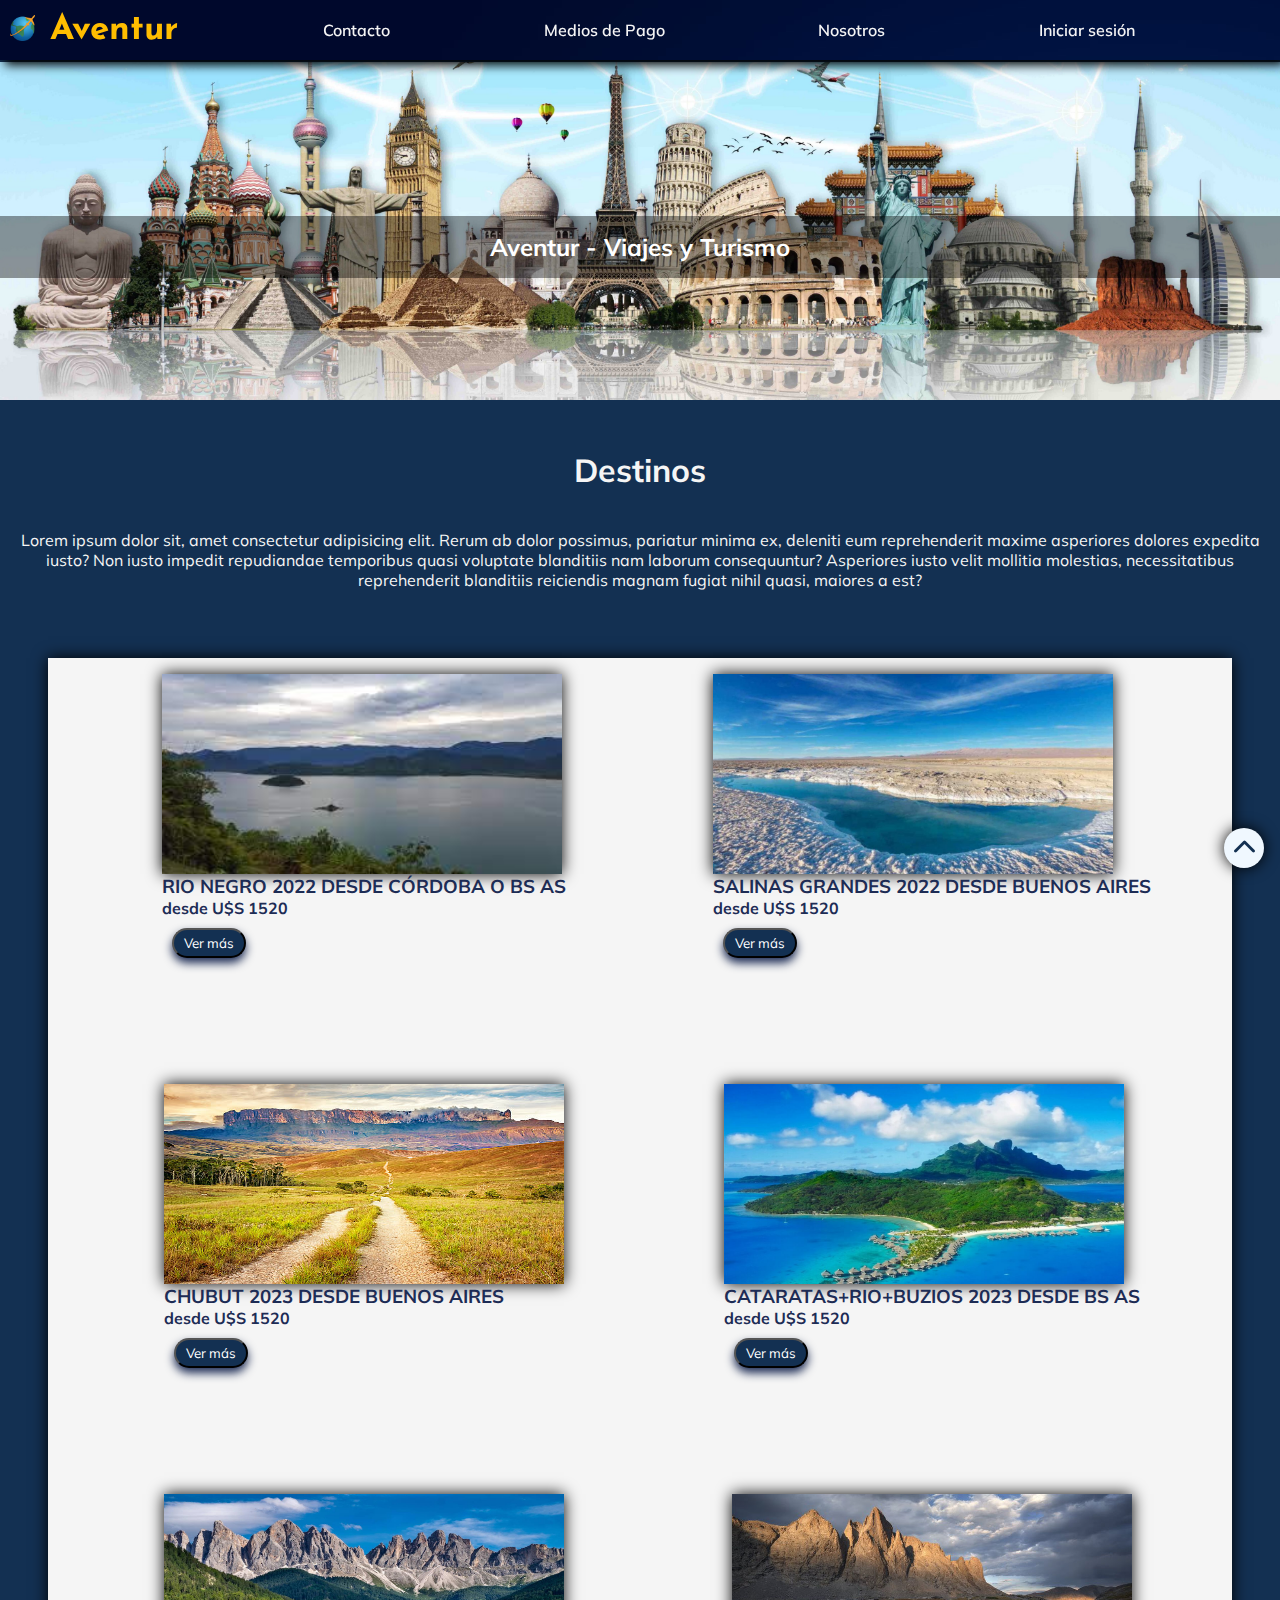
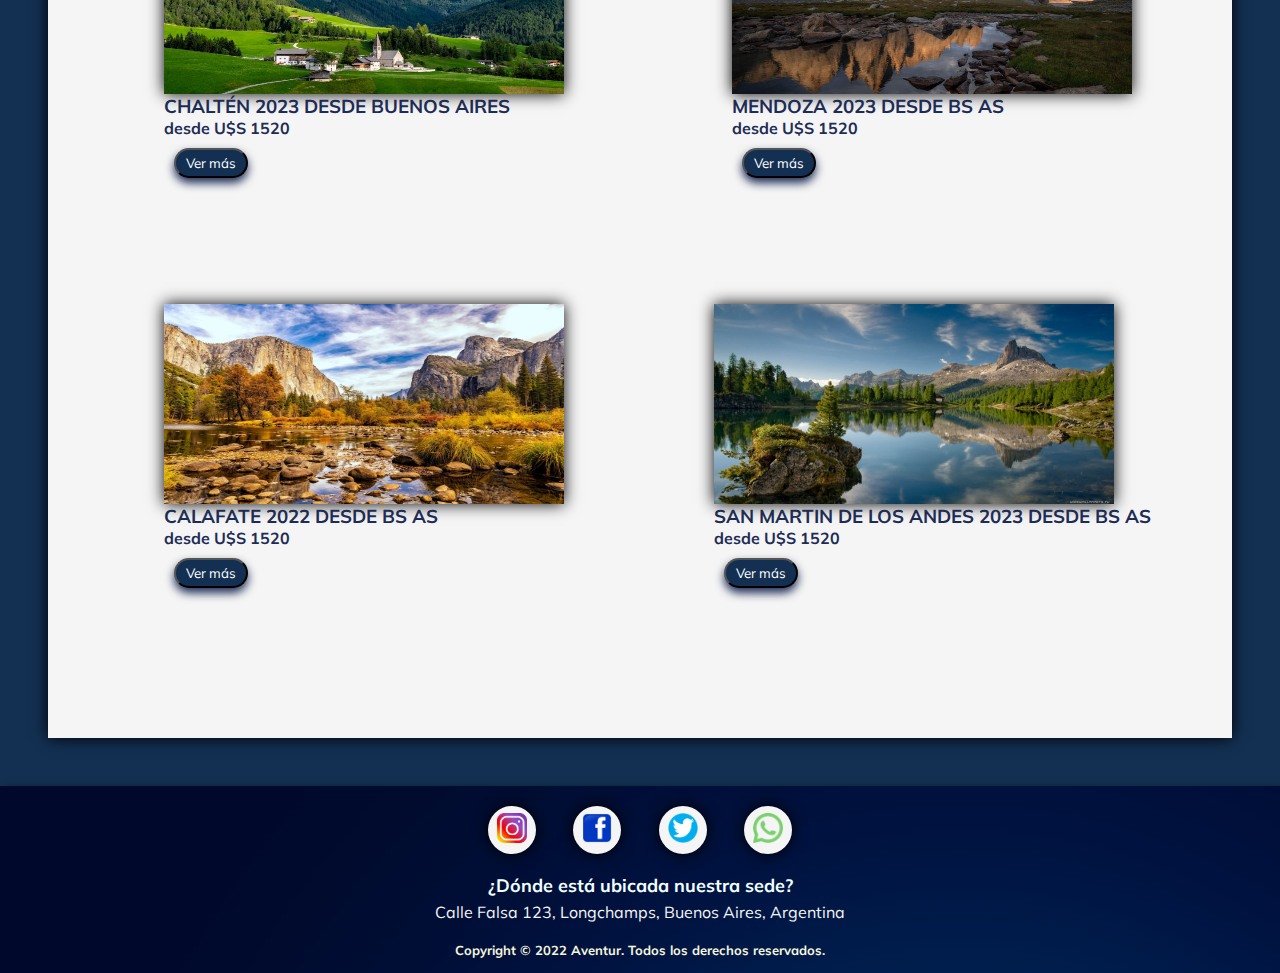
<file: index.html>
<!DOCTYPE html>
<html lang="es">
<head>
    <meta charset="UTF-8">
    <meta http-equiv="X-UA-Compatible" content="IE=edge">
    <meta name="viewport" content="width=device-width, initial-scale=1.0">
    <title>Viajes y Turismo | Aventur</title>
    <!-- Stylesheet -->
    <link rel="stylesheet" href="stylesheet/style.css">
    <!-- Favicon -->
    <link rel="shortcut icon" href="images/map-4900172_1280.webp">
    <a href="https://www.favicon-generator.org/"></a>
    <!-- Font awesome -->
    <link
      href="https://cdnjs.cloudflare.com/ajax/libs/font-awesome/6.0.0/css/all.min.css"
      rel="stylesheet"
    />
</head>
<body>
    <header>
        <a href="index.html">
            <div class="header__logo">
                <img src="images/map-4900172_1280.webp" alt="logo" >
            </div>
        </a>
        <a href="index.html">
            <div class="header__title"> 
                <h1>Aventur</h1>
            </div>
        </a>
        <label for="menu" class="burguerMenu">
            <i class="fa-solid fa-bars"></i>
        </label>
        <input type="checkbox" id="menu">
        <nav class="header__nav">
            <label for="menu" class="header__close--menu">
                <i class="fa-solid fa-xmark"></i>
            </label>
            <ul class="header__nav--list">
                <li><a href="pages/contact.html">Contacto</a></li>
                <li><a href="pages/payment.html">Medios de Pago</a></li>
                <li><a href="pages/about.html">Nosotros</a></li>
                <li><a href="pages/login.html">Iniciar sesión</a></li>
            </ul>
        </nav>
    </header>
    <main class="home__main--container" id="top">
        <section class="carousel__home--images";>
            <ul class="slides">
                <li class="slide-a">
                    <h2>Aventur - Viajes y Turismo</h2>
                </li>
                <li class="slide-b">
                    <h2>Aventur - Viajes y Turismo</h2>
                </li>
                <li class="slide-c">
                    <h2>Aventur - Viajes y Turismo</h2>
                </li>
                <li class="slide-d">
                    <h2>Aventur - Viajes y Turismo</h2>
                </li>
            </ul>
        </section>
        <section class="home__text--container">
            <h2>Destinos</h2>
            <p>Lorem ipsum dolor sit, amet consectetur adipisicing elit. Rerum ab dolor possimus, pariatur minima ex, deleniti eum reprehenderit maxime asperiores dolores expedita iusto? Non iusto impedit repudiandae temporibus quasi voluptate blanditiis nam laborum consequuntur? Asperiores iusto velit mollitia molestias, necessitatibus reprehenderit blanditiis reiciendis magnam fugiat nihil quasi, maiores a est?</p>
        </section>
        <div class="home__images--grid">
            <section class="home__image" id="images-1">
                <div class="img_1" id="río__negro">
                    <img src="images/descarga.jpg" alt="Viaje a Río Negro";>
                    <h3>RIO NEGRO 2022 DESDE CÓRDOBA O BS AS</h3>
                    <h4>desde U$S 1520</h4>  
                    <button type="submit" class="home__image--button">Ver más</button> 
                </div>
                <div class="img_2" id="salinas__grandes">
                    <img src="images/HUE2EZ5LWFB6TDDFPH2IWOKWL4.jpg" alt="Viaje a Salinas Grandes";>
                    <h3>SALINAS GRANDES 2022 DESDE BUENOS AIRES</h3>
                    <h4>desde U$S 1520</h4>            
                    <button type="submit" class="home__image--button">Ver más</button> 
                </div>
                <div class="img_1" id="chubut">
                    <img src="images/istockphoto-521976872-612x612.jpg" alt="Viaje a Chubut";>
                    <h3>CHUBUT 2023 DESDE BUENOS AIRES</h3>
                    <h4>desde U$S 1520</h4>  
                    <button type="submit" class="home__image--button">Ver más</button> 
                </div>
                <div class="img_2" id="cataratas">
                    <img src="images/la-isla-bora-bora-en-la-polinesia-francesa.jpg" alt="Viaje a Cataratas, Río, Buzios";>
                    <h3>CATARATAS+RIO+BUZIOS 2023 DESDE BS AS</h3>
                    <h4>desde U$S 1520</h4>   
                    <button type="submit" class="home__image--button">Ver más</button> 
                </div>
                <div class="img_1" id="chaltén">
                    <img src="images/oddle-1-ksRC--1350x900@El Comercio.jpg" alt="Viaje al Chaltén";>
                    <h3>CHALTÉN 2023 DESDE BUENOS AIRES </h3>
                    <h4>desde U$S 1520</h4>  
                    <button type="submit" class="home__image--button">Ver más</button> 
                </div>
                <div class="img_2" id="mendoza">
                    <img src="images/p2.jpg" alt="Viaje a Mendoza";>
                    <h3>MENDOZA 2023 DESDE BS AS</h3>
                    <h4>desde U$S 1520</h4>  
                    <button type="submit" class="home__image--button">Ver más</button> 
                </div>
                <div class="img_1" id="calafate">
                    <img src="images/yosemite_0c486113_2000x1333.jpg" alt="Viaje a Calafate";>
                    <h3>CALAFATE 2022 DESDE BS AS</h3>
                    <h4>desde U$S 1520</h4>  
                    <button type="submit" class="home__image--button">Ver más</button> 
                </div>
                <div class="img_2" id="san__martín">
                    <img src="images/R.jpg" alt="Viaje a San Martín de los Andes";>
                    <h3>SAN MARTIN DE LOS ANDES 2023 DESDE BS AS</h3>
                    <h4>desde U$S 1520</h4>  
                    <button type="submit" class="home__image--button">Ver más</button> 
                </div>
            </section>
        </div>
    </main>
    <div class="home__top--button">
        <a href="#top"><i class="fa-solid fa-chevron-up"></i></a>
    </div>
    <footer>
        <div>
            <section class="social__media">
                <ul class="social__media--list">
                    <li class="social__media--instagram"><a href="https://www.instagram.com/" target="_blank"><img src="images/insta.png" alt="instagram"></a></li>
                    <li class="social__media--facebook"><a href="https://www.facebook.com" target="_blank"><img src="images/facebook.png" alt="facebook"></a></li>
                    <li class="social__media--twitter"><a href="https://www.twitter.com" target="_blank"><img src="images/twitter.png" alt="twitter"></a></li>
                    <li class="social__media--whatsapp"><a href="https://api.whatsapp.com/send?phone=1158897653" target="_blank"><img src="images/whatsapp.png" alt="whatsapp"></a></li>
                </ul>
            </section>
            <section class="location">
                <h4>
                    <a href="pages/location.html">¿Dónde está ubicada nuestra sede?</a>
                </h4>
                <p>Calle Falsa 123, Longchamps, Buenos Aires, Argentina</p>
            </section>
            <section class="copyright">
                <h6>Copyright © 2022 Aventur. Todos los derechos reservados.</h6>
            </section>
        </div>
    </footer>
</body>
</html>
</file>
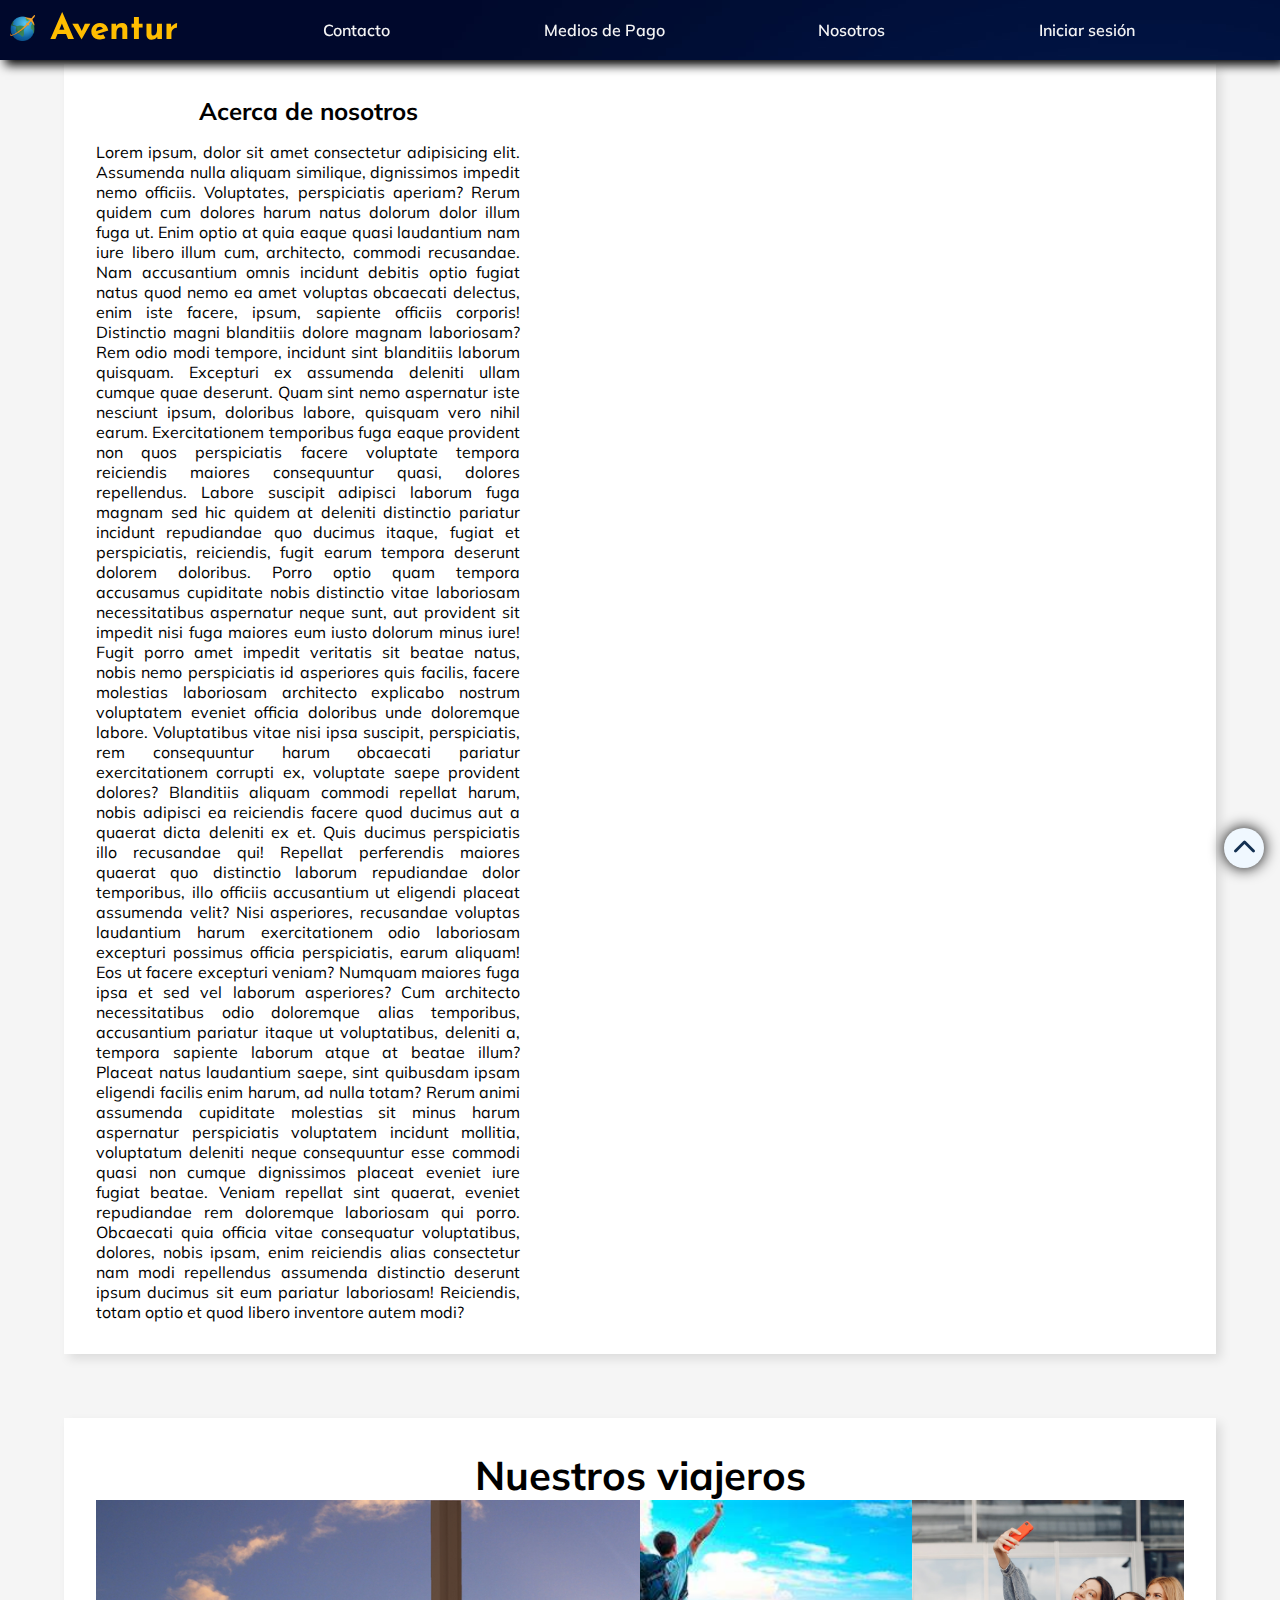
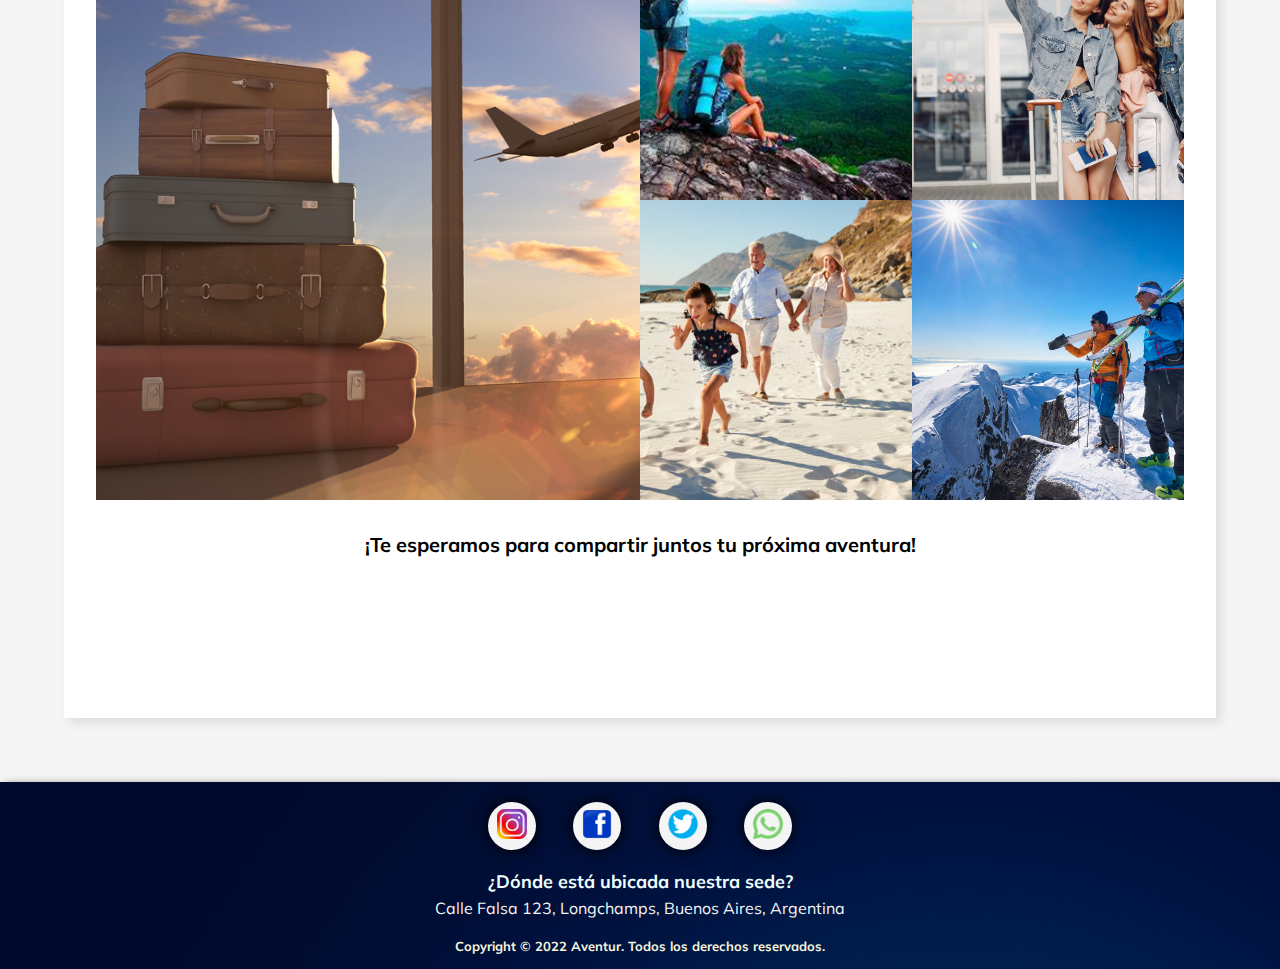
<file: pages/about.html>
<!DOCTYPE html>
<html lang="es">
<head>
    <meta charset="UTF-8">
    <meta http-equiv="X-UA-Compatible" content="IE=edge">
    <meta name="viewport" content="width=device-width, initial-scale=1.0">
    <title>Nosotros</title>
    <!-- Stylesheet -->
    <link rel="stylesheet" href="../stylesheet/style.css">
    <!-- Favicon -->
    <link rel="shortcut icon" href="../images/map-4900172_1280.webp">
    <a href="https://www.favicon-generator.org/"></a>
    <!-- Font awesome -->
    <link
      href="https://cdnjs.cloudflare.com/ajax/libs/font-awesome/6.0.0/css/all.min.css"
      rel="stylesheet"
    />
</head>
<body>
    <header>
        <a href="../index.html">
            <div class="header__logo">
                <img src="../images/map-4900172_1280.webp" alt="logo" >
            </div>
        </a>
        <a href="../index.html">
            <div class="header__title"> 
                <h1>Aventur</h1>
            </div>
        </a>
        <label for="menu" class="burguerMenu">
            <i class="fa-solid fa-bars"></i>
        </label>
        <input type="checkbox" id="menu">
        <nav class="header__nav">
            <label for="menu" class="header__close--menu">
                <i class="fa-solid fa-xmark"></i>
            </label>
            <ul class="header__nav--list">
                <li><a href="contact.html">Contacto</a></li>
                <li><a href="payment.html">Medios de Pago</a></li>
                <li><a href="about.html">Nosotros</a></li>
                <li><a href="login.html">Iniciar sesión</a></li>
            </ul>
        </nav>
    </header>
    <main id="top6">
        <section class="about__main--container">
            <div class="about__info--container">
                <h2>Acerca de nosotros</h2>
                <p>Lorem ipsum, dolor sit amet consectetur adipisicing elit. Assumenda nulla aliquam similique, dignissimos impedit nemo officiis. Voluptates, perspiciatis aperiam? Rerum quidem cum dolores harum natus dolorum dolor illum fuga ut. Enim optio at quia eaque quasi laudantium nam iure libero illum cum, architecto, commodi recusandae. Nam accusantium omnis incidunt debitis optio fugiat natus quod nemo ea amet voluptas obcaecati delectus, enim iste facere, ipsum, sapiente officiis corporis! Distinctio magni blanditiis dolore magnam laboriosam? Rem odio modi tempore, incidunt sint blanditiis laborum quisquam. Excepturi ex assumenda deleniti ullam cumque quae deserunt. Quam sint nemo aspernatur iste nesciunt ipsum, doloribus labore, quisquam vero nihil earum. Exercitationem temporibus fuga eaque provident non quos perspiciatis facere voluptate tempora reiciendis maiores consequuntur quasi, dolores repellendus. Labore suscipit adipisci laborum fuga magnam sed hic quidem at deleniti distinctio pariatur incidunt repudiandae quo ducimus itaque, fugiat et perspiciatis, reiciendis, fugit earum tempora deserunt dolorem doloribus. Porro optio quam tempora accusamus cupiditate nobis distinctio vitae laboriosam necessitatibus aspernatur neque sunt, aut provident sit impedit nisi fuga maiores eum iusto dolorum minus iure! Fugit porro amet impedit veritatis sit beatae natus, nobis nemo perspiciatis id asperiores quis facilis, facere molestias laboriosam architecto explicabo nostrum voluptatem eveniet officia doloribus unde doloremque labore. Voluptatibus vitae nisi ipsa suscipit, perspiciatis, rem consequuntur harum obcaecati pariatur exercitationem corrupti ex, voluptate saepe provident dolores? Blanditiis aliquam commodi repellat harum, nobis adipisci ea reiciendis facere quod ducimus aut a quaerat dicta deleniti ex et. Quis ducimus perspiciatis illo recusandae qui! Repellat perferendis maiores quaerat quo distinctio laborum repudiandae dolor temporibus, illo officiis accusantium ut eligendi placeat assumenda velit? Nisi asperiores, recusandae voluptas laudantium harum exercitationem odio laboriosam excepturi possimus officia perspiciatis, earum aliquam! Eos ut facere excepturi veniam? Numquam maiores fuga ipsa et sed vel laborum asperiores? Cum architecto necessitatibus odio doloremque alias temporibus, accusantium pariatur itaque ut voluptatibus, deleniti a, tempora sapiente laborum atque at beatae illum? Placeat natus laudantium saepe, sint quibusdam ipsam eligendi facilis enim harum, ad nulla totam? Rerum animi assumenda cupiditate molestias sit minus harum aspernatur perspiciatis voluptatem incidunt mollitia, voluptatum deleniti neque consequuntur esse commodi quasi non cumque dignissimos placeat eveniet iure fugiat beatae. Veniam repellat sint quaerat, eveniet repudiandae rem doloremque laboriosam qui porro. Obcaecati quia officia vitae consequatur voluptatibus, dolores, nobis ipsam, enim reiciendis alias consectetur nam modi repellendus assumenda distinctio deserunt ipsum ducimus sit eum pariatur laboriosam! Reiciendis, totam optio et quod libero inventore autem modi?</p>
            </div>
            <div class="about__video--container">
                <iframe width="560" height="315" src="https://www.youtube.com/embed/r101lQvs28Q" title="YouTube video player" frameborder="0" allow="accelerometer; autoplay; clipboard-write; encrypted-media; gyroscope; picture-in-picture" allowfullscreen></iframe>
            </div>
        </section>
        <section class="about__gallery--container">
                <h2 class="about__gallery--title">Nuestros viajeros</h2>
                <img src="../images/shutterstock_144112840.jpg" alt="foto de aeropuerto" class="img_aeropuerto efecto">
                <img src="../images/gallery1.jpg" alt="foto de personas en montaña" class="img_montaña efecto">
                <img src="../images/gallery2.jpg" alt="foto de amigas" class="img_amigas efecto">
                <img src="../images/gallery3.jpg" alt="foto de abuelos en la playa" class="img_playa efecto">
                <img src="../images/gallery4.jpg" alt="foto de personas en la nieve" class="img_nieve efecto">
                <h3 class="about__gallery--phrase">¡Te esperamos para compartir juntos tu próxima aventura!</h3>
        </section>
    </main>
    <div class="home__top--button">
        <a href="#top6"><i class="fa-solid fa-chevron-up"></i></a>
    </div>
    <footer>
        <div>
            <section class="social__media">
                <ul class="social__media--list">
                    <li class="social__media--instagram"><a href="https://www.instagram.com/" target="_blank"><img src="../images/insta.png" alt="instagram"></a></li>
                    <li class="social__media--facebook"><a href="https://www.facebook.com" target="_blank"><img src="../images/facebook.png" alt="facebook"></a></li>
                    <li class="social__media--twitter"><a href="https://www.twitter.com" target="_blank"><img src="../images/twitter.png" alt="twitter"></a></li>
                    <li class="social__media--whatsapp"><a href="https://api.whatsapp.com/send?phone=1158897653" target="_blank"><img src="../images/whatsapp.png" alt="whatsapp"></a></li>
                </ul>
            </section>
            <section class="location">
                <h4>
                    <a href="location.html">¿Dónde está ubicada nuestra sede?</a>
                </h4>
                <p>Calle Falsa 123, Longchamps, Buenos Aires, Argentina</p>
            </section>
            <section class="copyright">
                <h6>Copyright © 2022 Aventur. Todos los derechos reservados.</h6>
            </section>
        </div>
    </footer>
</body>
</html>
</file>
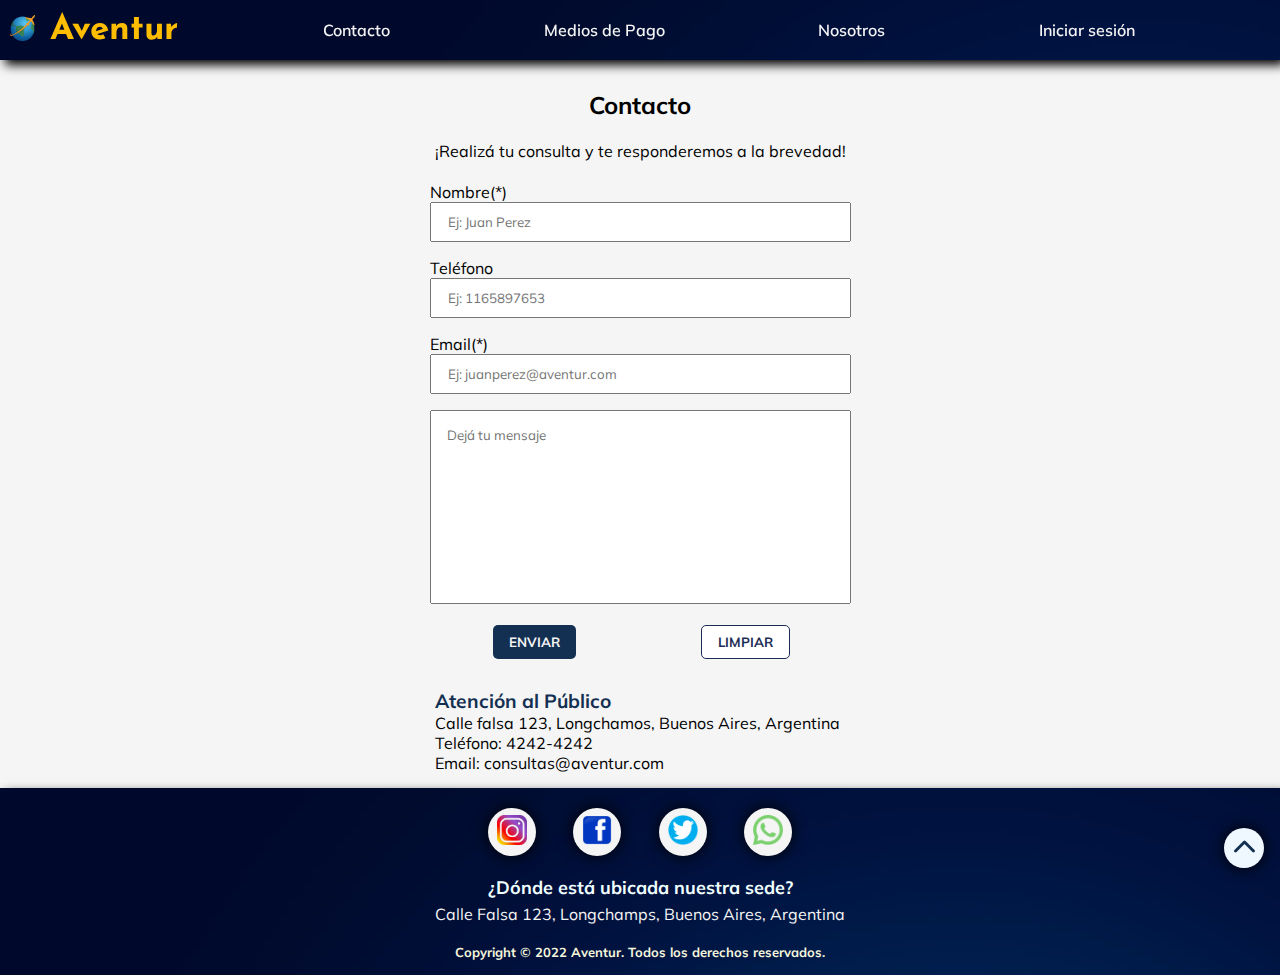
<file: pages/contact.html>
<!DOCTYPE html>
<html lang="es">
<head>
    <meta charset="UTF-8">
    <meta http-equiv="X-UA-Compatible" content="IE=edge">
    <meta name="viewport" content="width=device-width, initial-scale=1.0">
    <title>Contacto</title>
    <!-- Stylesheet -->
    <link rel="stylesheet" href="../stylesheet/style.css">
    <!-- Favicon -->
    <link rel="shortcut icon" href="../images/map-4900172_1280.webp">
    <a href="https://www.favicon-generator.org/"></a>
    <!-- Font awesome -->
    <link
      href="https://cdnjs.cloudflare.com/ajax/libs/font-awesome/6.0.0/css/all.min.css"
      rel="stylesheet"
    />
</head>
<body>
    <header>
        <a href="../index.html">
            <div class="header__logo">
                <img src="../images/map-4900172_1280.webp" alt="logo" >
            </div>
        </a>
        <a href="../index.html">
            <div class="header__title"> 
                <h1>Aventur</h1>
            </div>
        </a>
        <label for="menu" class="burguerMenu">
            <i class="fa-solid fa-bars"></i>
        </label>
        <input type="checkbox" id="menu">
        <nav class="header__nav">
            <label for="menu" class="header__close--menu">
                <i class="fa-solid fa-xmark"></i>
            </label>
            <ul class="header__nav--list">
                <li><a href="contact.html">Contacto</a></li>
                <li><a href="payment.html">Medios de Pago</a></li>
                <li><a href="about.html">Nosotros</a></li>
                <li><a href="login.html">Iniciar sesión</a></li>
            </ul>
        </nav>
    </header>
    <main class="contact__main--container" id="top2">
        <form action="/ruta-destino" class="contact__main--form">
            <h2>Contacto</h2>
            <legend class="contact__legend">¡Realizá tu consulta y te responderemos a la brevedad!</legend>
            <label for="nombre" class="contact__label--name">Nombre(*)</label>
            <input type="text" name="userName" placeholder="Ej: Juan Perez" required>
            <label for="tel" class="contact__label--tel">Teléfono</label>
            <input type="number" name="phone" placeholder="Ej: 1165897653">
            <label for="email" class="contact__label--email">Email(*)</label>
            <input type="email" name="email" placeholder="Ej: juanperez@aventur.com" required>
            <textarea name="message" placeholder="Dejá tu mensaje" cols="30" rows="10" class="contact__textarea"></textarea>
            <div class="contact__form--button">
                <button type="submit" class="button__submit">Enviar</button>
                <button type="reset" class="button__reset">Limpiar</button>
            </div>
        </form>
        <section class="contact__main--info">
            <h3>Atención al Público</h3>
            <p>Calle falsa 123, Longchamos, Buenos Aires, Argentina</p>
            <p class="contact__info--p">Teléfono: 4242-4242</p>
            <p>Email: consultas@aventur.com</p>
        </section>
    </main>
    <div class="home__top--button">
        <a href="#top2"><i class="fa-solid fa-chevron-up"></i></a>
    </div>
    <footer>
        <div>
            <section class="social__media">
                <ul class="social__media--list">
                    <li class="social__media--instagram"><a href="https://www.instagram.com/" target="_blank"><img src="../images/insta.png" alt="instagram"></a></li>
                    <li class="social__media--facebook"><a href="https://www.facebook.com" target="_blank"><img src="../images/facebook.png" alt="facebook"></a></li>
                    <li class="social__media--twitter"><a href="https://www.twitter.com" target="_blank"><img src="../images/twitter.png" alt="twitter"></a></li>
                    <li class="social__media--whatsapp"><a href="https://api.whatsapp.com/send?phone=1158897653" target="_blank"><img src="../images/whatsapp.png" alt="whatsapp"></a></li>
                </ul>
            </section>
            <section class="location">
                <h4>
                    <a href="location.html">¿Dónde está ubicada nuestra sede?</a>
                </h4>
                <p>Calle Falsa 123, Longchamps, Buenos Aires, Argentina</p>
            </section>
            <section class="copyright">
                <h6>Copyright © 2022 Aventur. Todos los derechos reservados.</h6>
            </section>
        </div>
    </footer>
</body>
</html>
</file>
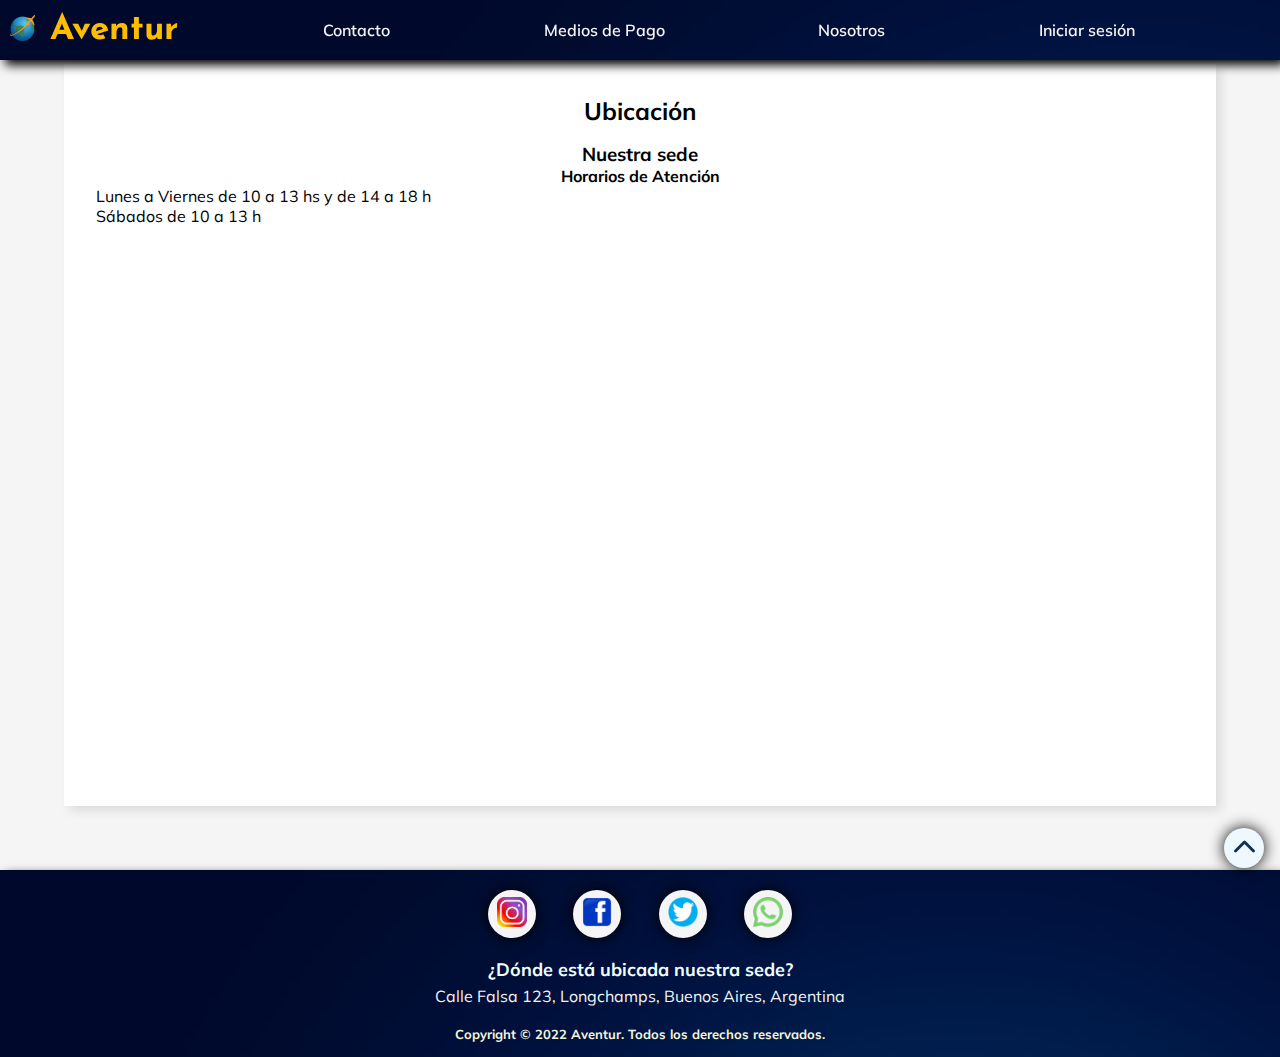
<file: pages/location.html>
<!DOCTYPE html>
<html lang="es">
<head>
    <meta charset="UTF-8">
    <meta http-equiv="X-UA-Compatible" content="IE=edge">
    <meta name="viewport" content="width=device-width, initial-scale=1.0">
    <title>Ubicación</title>
    <!-- Stylesheet -->
    <link rel="stylesheet" href="../stylesheet/style.css">
    <!-- Favicon -->
    <link rel="shortcut icon" href="../images/map-4900172_1280.webp">
    <a href="https://www.favicon-generator.org/"></a>
    <!-- Font awesome -->
    <link
      href="https://cdnjs.cloudflare.com/ajax/libs/font-awesome/6.0.0/css/all.min.css"
      rel="stylesheet"
    />
</head>
<body>
    <header>
        <a href="../index.html">
            <div class="header__logo">
                <img src="../images/map-4900172_1280.webp" alt="logo" >
            </div>
        </a>
        <a href="../index.html">
            <div class="header__title"> 
                <h1>Aventur</h1>
            </div>
        </a>
        <label for="menu" class="burguerMenu">
            <i class="fa-solid fa-bars"></i>
        </label>
        <input type="checkbox" id="menu">
        <nav class="header__nav">
            <label for="menu" class="header__close--menu">
                <i class="fa-solid fa-xmark"></i>
            </label>
            <ul class="header__nav--list">
                <li><a href="contact.html">Contacto</a></li>
                <li><a href="payment.html">Medios de Pago</a></li>
                <li><a href="about.html">Nosotros</a></li>
                <li><a href="login.html">Iniciar sesión</a></li>
            </ul>
        </nav>
    </header>
    <main id="top3">
        <section class="location__main--container">
            <div class="location__info--container">
                <h2>Ubicación</h2>
                <h3>Nuestra sede</h3>
                <h4>Horarios de Atención</h4>
                <p>Lunes a Viernes de 10 a 13 hs y de 14 a 18 h</p>
                <p>Sábados de 10 a 13 h</p>
            </div>
            <div class="location__map--container">
                <iframe src="https://www.google.com/maps/embed?pb=!1m18!1m12!1m3!1d13094.689507447758!2d-58.38220059871673!3d-34.86445862853307!2m3!1f0!2f0!3f0!3m2!1i1024!2i768!4f13.1!3m3!1m2!1s0x95bcd52db73b5847%3A0xe28c5696d6706d25!2sBarrio%20Municipal!5e0!3m2!1ses!2sar!4v1647702988742!5m2!1ses!2sar" width="600" height="450" style="border:0;" allowfullscreen="" loading="lazy"></iframe>
            </div>
        </section>
    </main>
    <div class="home__top--button">
        <a href="#top3"><i class="fa-solid fa-chevron-up"></i></a>
    </div>
    <footer>
        <div>
            <section class="social__media">
                <ul class="social__media--list">
                    <li class="social__media--instagram"><a href="https://www.instagram.com/" target="_blank"><img src="../images/insta.png" alt="instagram"></a></li>
                    <li class="social__media--facebook"><a href="https://www.facebook.com" target="_blank"><img src="../images/facebook.png" alt="facebook"></a></li>
                    <li class="social__media--twitter"><a href="https://www.twitter.com" target="_blank"><img src="../images/twitter.png" alt="twitter"></a></li>
                    <li class="social__media--whatsapp"><a href="https://api.whatsapp.com/send?phone=1158897653" target="_blank"><img src="../images/whatsapp.png" alt="whatsapp"></a></li>
                </ul>
            </section>
            <section class="location">
                <h4>
                    <a href="location.html">¿Dónde está ubicada nuestra sede?</a>
                </h4>
                <p>Calle Falsa 123, Longchamps, Buenos Aires, Argentina</p>
            </section>
            <section class="copyright">
                <h6>Copyright © 2022 Aventur. Todos los derechos reservados.</h6>
            </section>
        </div>
    </footer>
</body>
</html>
</file>
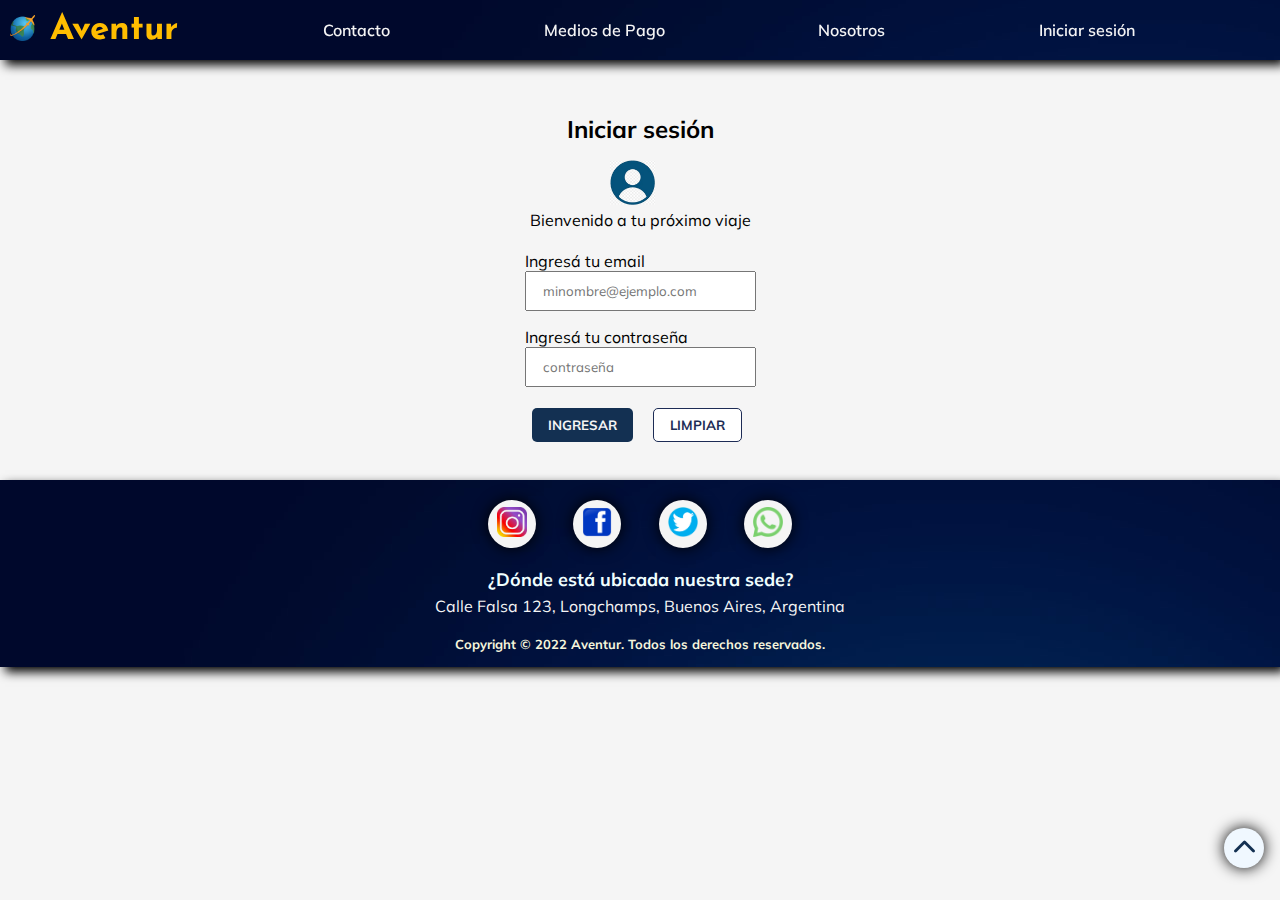
<file: pages/login.html>
<!DOCTYPE html>
<html lang="es">
<head>
    <meta charset="UTF-8">
    <meta http-equiv="X-UA-Compatible" content="IE=edge">
    <meta name="viewport" content="width=device-width, initial-scale=1.0">
    <title>Iniciar sesión</title>
    <!-- Stylesheet -->
    <link rel="stylesheet" href="../stylesheet/style.css">
    <!-- Favicon -->
    <link rel="shortcut icon" href="../images/map-4900172_1280.webp">
    <a href="https://www.favicon-generator.org/"></a>
    <!-- Font awesome -->
    <link
      href="https://cdnjs.cloudflare.com/ajax/libs/font-awesome/6.0.0/css/all.min.css"
      rel="stylesheet"
    />
</head>
<body>
    <header>
        <a href="../index.html">
            <div class="header__logo">
                <img src="../images/map-4900172_1280.webp" alt="logo" >
            </div>
        </a>
        <a href="../index.html">
            <div class="header__title"> 
                <h1>Aventur</h1>
            </div>
        </a>
        <label for="menu" class="burguerMenu">
            <i class="fa-solid fa-bars"></i>
        </label>
        <input type="checkbox" id="menu">
        <nav class="header__nav">
            <label for="menu" class="header__close--menu">
                <i class="fa-solid fa-xmark"></i>
            </label>
            <ul class="header__nav--list">
                <li><a href="contact.html">Contacto</a></li>
                <li><a href="payment.html">Medios de Pago</a></li>
                <li><a href="about.html">Nosotros</a></li>
                <li><a href="login.html">Iniciar sesión</a></li>
            </ul>
        </nav>
    </header>
    <main class="login__main--container" id="top4">
        <form action="/ruta-destino" class="login__main--form">
            <h2>Iniciar sesión</h2>
            <img src="../images/usuario 2.jpg" alt="usuario">
            <legend class="login__legend">Bienvenido a tu próximo viaje</legend>
            <label for="email" class="login__label--email">Ingresá tu email</label>                   
            <input type="email" name="email" placeholder="minombre@ejemplo.com" required>             
            <label for="password" class="login__label--password">Ingresá tu contraseña</label>
            <input type="password" placeholder="contraseña" required>                             
            <div class="login__form--button">
                <button type="submit" class="login__button--submit">Ingresar</button>                   
                <button type="reset" class="login__button--reset">Limpiar</button>
            </div>    
        </form>
    </main>
    <div class="home__top--button">
        <a href="#top4"><i class="fa-solid fa-chevron-up"></i></a>
    </div>
    <footer>
        <div>
            <section class="social__media">
                <ul class="social__media--list">
                    <li class="social__media--instagram"><a href="https://www.instagram.com/" target="_blank"><img src="../images/insta.png" alt="instagram"></a></li>
                    <li class="social__media--facebook"><a href="https://www.facebook.com" target="_blank"><img src="../images/facebook.png" alt="facebook"></a></li>
                    <li class="social__media--twitter"><a href="https://www.twitter.com" target="_blank"><img src="../images/twitter.png" alt="twitter"></a></li>
                    <li class="social__media--whatsapp"><a href="https://api.whatsapp.com/send?phone=1158897653" target="_blank"><img src="../images/whatsapp.png" alt="whatsapp"></a></li>
                </ul>
            </section>
            <section class="location">
                <h4>
                    <a href="location.html">¿Dónde está ubicada nuestra sede?</a>
                </h4>
                <p>Calle Falsa 123, Longchamps, Buenos Aires, Argentina</p>
            </section>
            <section class="copyright">
                <h6>Copyright © 2022 Aventur. Todos los derechos reservados.</h6>
            </section>
        </div>
    </footer>
</body>
</html>
</file>
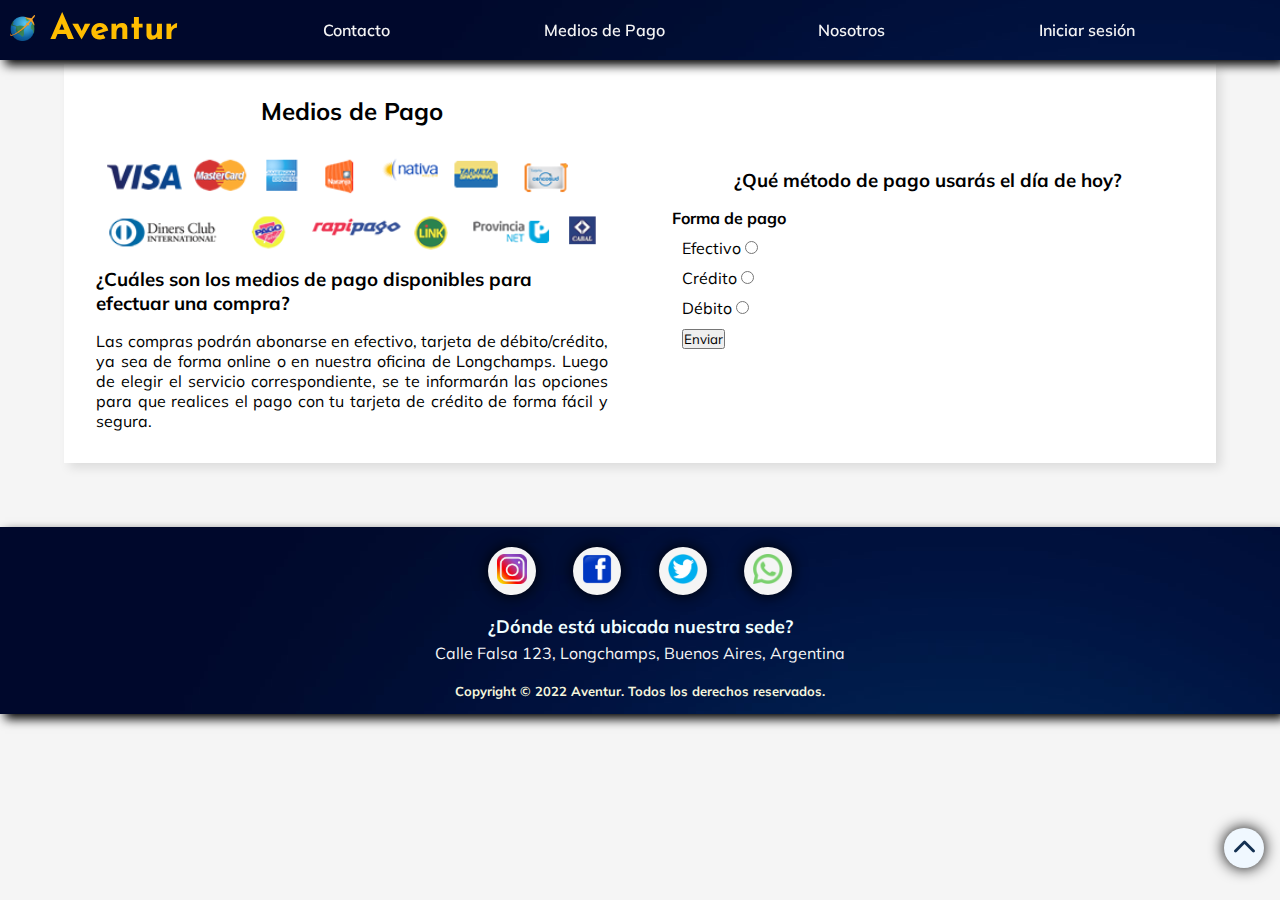
<file: pages/payment.html>
<!DOCTYPE html>
<html lang="en">
<head>
    <meta charset="UTF-8">
    <meta http-equiv="X-UA-Compatible" content="IE=edge">
    <meta name="viewport" content="width=device-width, initial-scale=1.0">
    <title>Medios de Pago</title>
    <!-- Stylesheet -->
    <link rel="stylesheet" href="../stylesheet/style.css">
    <!-- Favicon -->
    <link rel="shortcut icon" href="../images/map-4900172_1280.webp">
    <a href="https://www.favicon-generator.org/"></a>
    <!-- Font awesome -->
    <link
      href="https://cdnjs.cloudflare.com/ajax/libs/font-awesome/6.0.0/css/all.min.css"
      rel="stylesheet"
    />
</head>
<body>
    <header>
        <a href="../index.html">
            <div class="header__logo">
                <img src="../images/map-4900172_1280.webp" alt="logo" >
            </div>
        </a>
        <a href="../index.html">
            <div class="header__title"> 
                <h1>Aventur</h1>
            </div>
        </a>
        <label for="menu" class="burguerMenu">
            <i class="fa-solid fa-bars"></i>
        </label>
        <input type="checkbox" id="menu">
        <nav class="header__nav">
            <label for="menu" class="header__close--menu">
                <i class="fa-solid fa-xmark"></i>
            </label>
            <ul class="header__nav--list">
                <li><a href="contact.html">Contacto</a></li>
                <li><a href="payment.html">Medios de Pago</a></li>
                <li><a href="about.html">Nosotros</a></li>
                <li><a href="login.html">Iniciar sesión</a></li>
            </ul>
        </nav>
    </header>
    <main id="top5">
        <div class="payment__main--container">
            <section class="payment__info">
                <h2>Medios de Pago</h2>
                <img src="../images/mercadopago3.png" alt="medios de pago">
                <h3>¿Cuáles son los medios de pago disponibles para efectuar una compra?</h3>
                <p>Las compras podrán abonarse en efectivo, tarjeta de débito/crédito, ya sea de forma online o en nuestra oficina de Longchamps. Luego de elegir el servicio correspondiente, se te informarán las opciones para que realices el pago con tu tarjeta de crédito de forma fácil y segura.</p>
            </section>
            <section class="payment__options">
                <h3>¿Qué método de pago usarás el día de hoy?</h3>
                <h4>Forma de pago</h4>
                <form action="/ruta-destino">
                    <div class="payment__label--cash">
                        <label for="cash">Efectivo</label>
                        <input type="radio" name="payMethod" id="cash" value="cash">
                    </div>
                    <div class="payment__label--credit">
                        <label for="credit">Crédito</label>
                        <input type="radio" name="payMethod" id="credit" value="credit">
                    </div>
                    <div class="payment__label--debit">
                        <label for="debit">Débito</label>
                        <input type="radio" name="payMethod" id="dabit" value="dabit">
                    </div>
                    <div class="payment__button">
                        <button type="submit">Enviar</button>
                    </div>
                </form>  
            </section>  
    </main>
    <div class="home__top--button">
        <a href="#top5"><i class="fa-solid fa-chevron-up"></i></a>
    </div>
    <footer>
        <div>
            <section class="social__media">
                <ul class="social__media--list">
                    <li class="social__media--instagram"><a href="https://www.instagram.com/" target="_blank"><img src="../images/insta.png" alt="instagram"></a></li>
                    <li class="social__media--facebook"><a href="https://www.facebook.com" target="_blank"><img src="../images/facebook.png" alt="facebook"></a></li>
                    <li class="social__media--twitter"><a href="https://www.twitter.com" target="_blank"><img src="../images/twitter.png" alt="twitter"></a></li>
                    <li class="social__media--whatsapp"><a href="https://api.whatsapp.com/send?phone=1158897653" target="_blank"><img src="../images/whatsapp.png" alt="whatsapp"></a></li>
                </ul>
            </section>
            <section class="location">
                <h4>
                    <a href="location.html">¿Dónde está ubicada nuestra sede?</a>
                </h4>
                <p>Calle Falsa 123, Longchamps, Buenos Aires, Argentina</p>
            </section>
            <section class="copyright">
                <h6>Copyright © 2022 Aventur. Todos los derechos reservados.</h6>
            </section>
        </div>
    </footer>
</body>
</html>
</file>
<file: stylesheet/style.css>
/* font-family:'Josefin Sans', sans-serif;
font-family: 'Mulish', sans-serif; */
@import url('https://fonts.googleapis.com/css2?family=Josefin+Sans:wght@700&family=Mulish:wght@200&display=swap');

* {
    margin: 0;
    padding: 0;
    box-sizing: border-box;
    font-family: 'Mulish', sans-serif;
    scroll-behavior: smooth;
}

body { 
    background-color: whitesmoke;
}

a {
    text-decoration: none;
    color: #133052;
}

main h1{
    font-weight: bolder;
    color:#133052;
}

li {
    list-style: none;
}

/* Estilos header */

header {
    display: flex;
    justify-content: space-around;
    align-items: center;
    position: fixed;
    background-image: url(../images/wallpaper_azul_oscuro_1920x1200_124.jpeg);
    top: 0;
    left: 0;
    width: 100%;
    z-index: 999;
    height: 60px;
    box-shadow: 5px 5px 10px;
}

header a div.header__title h1 {
    font-family: 'Josefin Sans', sans-serif;
    font-size: 35px;
    color: #FFBD00;
}

header a div.header__logo img {
    width: 35px;
}

header .burguerMenu {
    display: flex;
    justify-content: center;
    align-items: center;
    width: 2rem;
    height: 2rem;
    font-size: 1.5rem;
    background-color: darkgrey;
    border: none;
    color: whitesmoke;
    box-shadow: 0 0 5px rgba (0, 0, 0, 0.3);
    border-radius: 5px;
    cursor: pointer;
    transition: box-shadow 0.5s ease-in;
}

input#menu {
    display: none;
}

header button.burguerMenu:hover {
    box-shadow: 0 0 10px rgba(0, 0, 0, 0.5);}

input#menu:checked ~ .header__nav {
    display: block;
}

header .header__nav {
    display: none;
    position: fixed;
    top: 0;
    left: 0;
    width: 100%;
    height: 100%;
    background-image: url(../images/wallpaper_azul_oscuro_1920x1200_124.jpeg);
}

header .header__nav ul {
    display: flex;
    flex-direction: column;
    justify-content: center;
    align-items: center;
    width: 100%;
    height: 100%;
}

header .header__nav ul li {
    text-transform: uppercase;
    font-weight: 600;
    border-radius: 5px;
    padding: 0.5rem;
}

header .header__nav ul li a {
    color: whitesmoke;
}

header .header__nav ul li:hover {
    background-color: #133052;
}

header .header__close--menu {
    background-color: whitesmoke;
    position: absolute;
    top: 16px;
    right: 16px;
    font-size: 30px;
    border-radius: 50%;
    height: 2rem;
    width: 2rem;
    display: flex;
    justify-content: center;
    align-items: center;
}


/* Media queries */

@media screen and (min-width: 780px) {

    header {
        justify-content: space-evenly;
    }

    header a div.header__title h1 {
        padding-left: 15px;
    }

    header a div.header__logo img {
        padding-left: 10px;
    }

    header .burguerMenu {
      display: none;
    }
  
    header .header__nav .header__close--menu {
      display: none;
    }
  
    header .header__nav {
      display: initial;
      position: initial;
    }
     
  
    header .header__nav ul {
      flex-direction: row;
      justify-content: space-evenly;
    }

    header .header__nav ul li {
        text-transform: none;
    }
  
  }


/* Estilos main index */

.home__text--container h2{
    font-size: 200%;
    text-align: center;
    margin: 10px;
}

.home__text--container p {
    text-align: justify;
    margin: 10px;
}
.home__main--container {
    background-color:#133052;
    box-shadow: 5px 5px 10p rgba (0, 0, 0, 0.2);
    color: whitesmoke;
}

/* Carousel */

@keyframes carousel-slide {
    0% {
        transform: translateX(0%); 
    }
  
    25% {
        transform: translateX(-25%);    
    }
  
    50% {
        transform: translateX(-50%);
    }
  
    75% {
        transform: translateX(-75%);
    }
  }
  
  .carousel__home--images {
    margin: 30px auto;
    padding: 2rem 0;
    overflow-x: hidden;
    overflow-y: hidden;
    height: 370px;
  }
  
  .carousel__home--images .slides {
    padding-left: 0;
    width: 400%;
    display: flex;
    list-style: none;
    animation: carousel-slide 30s ease-in-out 5s;
    animation-iteration-count: infinite;
  }

  .carousel__home--images .slide-a {
      background-image: url(../images/1_kfoZJqoU5IDWz-u7ZclDtQ.jpeg);
      width: 400%;
      height: 370px;
      background-repeat: no-repeat;
      background-size: cover;
      background-position: center;
      display: flex;
      justify-content: center;
      align-items: center;
  }
  .carousel__home--images .slide-b {
      background-image: url(../images/home\ image2.jpg);
      width: 400%;
      height: 370px;
      background-repeat: no-repeat;
      background-size: cover;
      background-position: center;
      display: flex;
      justify-content: center;
      align-items: center;
  }
  .carousel__home--images .slide-c {
      background-image: url(../images/home\ image3.jpg);
      width: 400%;
      height: 370px;
      background-repeat: no-repeat;
      background-size: cover;
      background-position: center;
      display: flex;
      justify-content: center;
      align-items: center;
  }
  .carousel__home--images .slide-d {
      background-image: url(../images/home\ image4.jpg);
      width: 400%;
      height: 370px;
      background-repeat: no-repeat;
      background-size: cover;
      background-position: center;
      display: flex;
      justify-content: center;
      align-items: center;
  }

  .home__main--container .carousel__home--images ul li h2 {
    font-size: 1.5rem;
    color: white;
    background: rgba(0, 0, 0, 0.4);
    padding: 16px;
    width: 100%;
    text-align: center;
  }
  
  .carousel__home--images input {
    display: none;
  }
  
  

/* .home__main--container .home__hero--image {
    width: 100%;
    height: 350px;
    background-image: url(../images/1_kfoZJqoU5IDWz-u7ZclDtQ.jpeg);
    background-repeat: no-repeat;
    background-size: cover;
    background-position: center;
    display: flex;
    justify-content: center;
    align-items: center;
    margin-top: 60px;
}

.home__main--container section.home__hero--image h2 {
    font-size: 1.5rem;
    color: white;
    background: rgba(0, 0, 0, 0.4);
    padding: 16px;
    width: 100%;
    text-align: center;
} */

.home__images--grid {
    padding: 1rem;
    background-color: #133052;
    width: 100%;
    display: grid;
}

#río__negro {
    grid-area: img1;
}

#salinas__grandes {
    grid-area: img2;
}

#chubut {
    grid-area: img3;
}

#cataratas {
    grid-area: img4;
}

#chaltén {
    grid-area: img5;
}

#mendoza {
    grid-area: img6;
}

#calafate {
    grid-area: img7;
}

#san__martín {
    grid-area: img8;
}

.home__images--grid .home__image {
    min-height: 155rem;
    justify-content: space-evenly;
    padding: 1rem;
    box-shadow: 0px 0px 15px black;
    display: grid;
    grid-template-rows: repeat(8, 100px);
    grid-row-gap: 210px;
    background-color: whitesmoke;
    color: #1D2C55;
    grid-template-areas: 
    "img1" 
    "img2"
    "img3" 
    "img4"
    "img5" 
    "img6"
    "img7" 
    "img8";
}

.home__images--grid .home__image img {
    width: 250px;
    height: 150px;
    display: grid;
    object-fit: fill;
    box-shadow: 0px 0px 15px black;
}

div.home__top--button {
    background-color: aliceblue;
    height: 2.5rem;
    width: 2.5rem;
    display: flex;
    font-size: 1.5rem;
    border-radius: 50%;
    box-shadow: 0px 0px 15px black;
    justify-content: center;
    align-items: center;
    position: fixed;
    bottom: 2rem;
    right: 1rem;
}

.home__image--button {
    color: white;
    padding: 5px 10px;
    border-radius: 20px;
    background-color: #133052;
    box-shadow: 0px 5px 10px #1D2C55;
}



/* Media queries */

@media screen and (min-width: 700px) {
    .home__images--grid .home__image {
        min-height: 105rem;
        margin: 2rem 2rem;
        padding-left: 2rem;
        grid-template-columns: repeat(2, 50%);
        grid-template-rows: repeat(4, 200px);
        justify-items: center;
        grid-template-areas: 
        "img1 img2"
        "img3 img4"
        "img5 img6"
        "img7 img8";
    }

    .home__images--grid .home__image img {
        height: 170px;
        width: 250px;
    }

    .home__text--container p {
        text-align: center;
        margin: 20px;
        padding-top: 20px;
    }

    .home__text--container h2{
        padding-top: 20px;
    }

    .home__image--button {
        margin: 10px;
    }
}

@media screen and (min-width: 1000px) {
    .home__images--grid .home__image img {
        height: 200px;
        width: 400px;
    }
}

/* Estilos contact */

.contact__main--container {
    min-height: 400px;
    display: grid;
    justify-content: center;
    align-items: center;
    margin-top: 80px;
}

.contact__main--container .contact__main--form {
    display: grid;
    justify-content: center;
    align-items: center;
    margin: 10px;
}

.contact__main--container .contact__main--form h2 {
    text-align: center;
    margin-bottom: 1rem;
}

.contact__main--container .contact__main--form legend {
    text-align: center;
    margin-bottom: 1rem;
    padding: 5px;
}

.contact__main--container .contact__main--form input {
    height: 2.5rem;
    padding: 1rem;
    outline: none;
    margin-bottom: 1rem;
}

.contact__main--container .contact__main--form textarea {
    padding: 1rem;
    resize: none;
    margin-bottom: 1rem;
}

.contact__main--container .contact__main--form .contact__form--button {
    display: grid;
    grid-template-columns: repeat(2, 1fr);
    justify-items: center;
}

.contact__main--container .contact__main--form .contact__form--button button {
    border: none;
    padding: 0.5rem 1rem;
    border-radius: 5px;
    text-transform: uppercase;
    margin: 5px;
}

.contact__main--container .contact__main--form .contact__form--button button[type = "submit"] {
    background-color: #133052;
    color: whitesmoke;
    transition: all .5s ease-in;
    font-weight: bolder;
}

.contact__main--container .contact__main--form .contact__form--button button[type = "submit"]:hover {
    background-color: white;
    color: #1D2C55;
    border: 1px solid #1D2C55;
    cursor: pointer;
}

.contact__main--container .contact__main--form .contact__form--button button[type = "reset"] {
    background-color: white;
    color: #1D2C55;
    font-weight: bolder;
    border: 1px solid #1D2C55;
    transition: all .5s ease-in;
}

.contact__main--container .contact__main--form .contact__form--button button[type = "reset"]:hover {
    background-color: #133052;
    color: whitesmoke;
    cursor: pointer;
}

.contact__main--info {
    margin: 15px;
}

.contact__main--info h3 {
    font-size: larger;
    font-weight: bolder;
    color:#133052;
}

/* Media queries */

@media screen and (min-width: 780px) {
    
}

/* Estilos login */

.login__main--container {
    min-height: 400px;
    display: grid;
    justify-content: center;
    align-items: center;
    margin-top: 80px;
}

.login__main--container .login__main--form {
    display: grid;
    justify-content: center;
    align-items: center;
    margin: 10px;
}


.login__main--container .login__main--form h2 {
    text-align: center;
    margin-bottom: 1rem;
}

.login__main--container .login__main--form>img {
    width: 45px;
    margin-left: 37%;
}

.login__main--container .login__main--form legend {
    text-align: center;
    margin-bottom: 1rem;
    padding: 5px;
}

.login__main--container .login__main--form input {
    height: 2.5rem;
    padding: 1rem;
    outline: none;
    margin-bottom: 1rem;
}

.login__main--container .login__main--form .login__form--button {
    display: grid;
    grid-template-columns: repeat(2, 1fr);
    justify-items: center;
}

.login__main--container .login__main--form .login__form--button button {
    border: none;
    padding: 0.5rem 1rem;
    border-radius: 5px;
    text-transform: uppercase;
    margin: 5px;
}

.login__main--container .login__main--form .login__form--button button[type = "submit"] {
    background-color: #133052;
    color: whitesmoke;
    transition: all .5s ease-in;
    font-weight: bolder;
}

.login__main--container .login__main--form .login__form--button button[type = "submit"]:hover {
    background-color: white;
    color: #1D2C55;
    border: 1px solid #1D2C55;
    cursor: pointer;
}

.login__main--container .login__main--form .login__form--button button[type = "reset"] {
    background-color: white;
    color: #1D2C55;
    font-weight: bolder;
    border: 1px solid #1D2C55;
    transition: all .5s ease-in;
}

.login__main--container .login__main--form .login__form--button button[type = "reset"]:hover {
    background-color: #133052;
    color: whitesmoke;
    cursor: pointer;
}


/* Estilos payment */

.payment__main--container {
  background-color: white;
  box-shadow: 5px 5px 10px rgba(0, 0, 0, 0.1);
  width: 90%;
  margin: 4rem auto;
  align-items: center;
}

.payment__main--container .payment__info,
.payment__main--container .payment__options {
  padding: 2rem;
}

.payment__main--container .payment__info img {
  width: 100%;
  height: 100%;
  object-fit: cover;
  border-radius: 10px;
  padding-bottom: 10px;
  position: relative;
  animation-name: left-in;
  animation-duration: 2s;
}

.payment__main--container .payment__info h2 {
  text-align: center;
  font-size: 1.5rem;
  margin-bottom: 1rem;
}

.payment__main--container .payment__options h3 {
  text-align: center;
  margin-bottom: 1rem;
}

.payment__main--container .payment__info h3 {
  margin-bottom: 1rem;
}

.payment__main--container .payment__info p {
  text-align: justify;
}

.payment__main--container .payment__options div {
    margin: 10px;
}

/* Media queries */

@media screen and (min-width: 1000px) {
    .payment__main--container {
      display: grid;
      grid-template-columns: repeat(2, 1fr);
      align-items: center;
    }

    @keyframes left-in {
        0% {
          left: -100%;
          opacity: 0;
        }
    
        100% {
          left: 0;
          opacity: 1;
        }
      }
  }


/* Estilos about */

.about__main--container {
    background-color: white;
    box-shadow: 5px 5px 10px rgba(0, 0, 0, 0.1);
    width: 90%;
    margin: 4rem auto;
    align-items: center;
  }
  
  .about__main--container .about__info--container,
  .about__main--container .about__video--container {
    padding: 2rem;
  }
  
  .about__main--container .about__video--container iframe {
    width: 100%;
    height: 100%;
    object-fit: fill;
    border-radius: 5px;
  }
  
  .about__main--container .about__info--container h2 {
    text-align: center;
    font-size: 1.5rem;
    margin-bottom: 1rem;
  }
  
  .about__main--container .about__info--container p {
    text-align: justify;
  }

  .about__gallery--container {
    padding: 2rem;
    background-color: white;
    box-shadow: 5px 5px 10px rgba(0, 0, 0, 0.1);
    width: 90%;
    margin: 4rem auto;
    display: grid;
    grid-template-rows: 50px repeat(3, 1fr); 
  }

  .about__gallery--title {
    grid-area: título;
    text-align: center;
    font-size: 25px;
  }

  .about__gallery--phrase {
    grid-area: frase;
    text-align: center;
    margin-top: 2rem;
    font-size: 20px;
}

  .img_aeropuerto {
      grid-area: grande;
  }

  .img_montana {
      grid-area: img2;
  }

  .img_amigas {
      grid-area: img3;
  }

  .img_playa {
      grid-area: img4;
  }

  .img_nieve {
      grid-area: img5
  }

  .about__gallery--container {
    min-height: 100vh;
    padding: 1rem 0.5rem;
    box-shadow: 5px 5px 10px rgba(0, 0, 0, 0.1);
    display: grid;
    grid-template-columns: repeat(2, 50%);
    grid-template-rows: 50px 250px repeat(2, 200px) 120px;
    grid-template-areas:
    "título título"
    "grande grande"
    "img2 img3"
    "img4 img5"
    "frase frase";
  }

  .about__gallery--container img {
      width: 100%;
      height: 100%;
      object-fit: cover;
  }


  /* Media queries */

@media screen and (min-width: 1000px) {


    .about__gallery--title {
      font-size: 2.5rem;
    }

    .about_gallery--phrase {
        grid-area: frase;
        text-align: center;
        font-size: 25px;
    }
  
    .about__gallery--container {
        padding: 2rem;
        grid-template-columns: 50% repeat(2, 25%);
        grid-template-rows: 50px repeat(2, 300px);
        grid-template-areas:
            "título título título"
            "grande img2 img3"
            "grande img4 img5"
            "frase frase frase";
    }

    .about__main--container {
      display: grid;
      grid-template-columns: repeat(2, 1fr);
      align-items: center;
    }

    .about__main--container .about__video--container iframe {
        width: 600px;
        height: 400px;
      }
    
    .efecto {
          transition: all 1s ease-in
      }
    
    .efecto:hover {
        transform: scale(1.1);
        box-shadow:0 0 15px black;
    }

  }


/* Estilos location */

.location__main--container {
    background-color: white;
    box-shadow: 5px 5px 10px rgba(0, 0, 0, 0.1);
    width: 90%;
    margin: 4rem auto;
    align-items: center;
  }
  
  .location__main--container .location__info--container,
  .location__main--container .location__map--container {
    padding: 2rem;
  }
  
  .location__main--container .location__map--container iframe {
    width: 100%;
    height: 100%;
    object-fit: fill;
    border-radius: 5px;
  }
  
  .location__main--container .location__info--container h2 {
    text-align: center;
    font-size: 1.5rem;
    margin-bottom: 1rem;
  }
  
  .location__main--container .location__info--container p {
    text-align: justify;
  }

/* Media queries */

@media screen and (min-width: 1000px) {

    .location__info--container {
        text-align: center;
      }

    .location__main--container .location__map--container iframe {
        width: 100%;
        height: 30rem;
        }
}

/* Estilos footer */

footer {
    width: 100%;
    padding: 10px;
    background-image: url(../images/wallpaper_azul_oscuro_1920x1200_124.jpeg);
    display: flex;
    justify-content: center;
    align-items: center;
    box-shadow: 5px 5px 10px black;
}

footer .social__media .social__media--list {
    display: flex;
    justify-content: space-evenly;
    width: 100%;
    max-width: 400px;
    margin: 0 auto;
    padding: 10px;
}

footer div section ul li img {
    width: 30px;
}

footer .social__media .social__media--list li {
    background-color: whitesmoke;
    box-shadow: 0px 0px 15px black;
    color: midnightblue;
    display: flex;
    justify-content: center;
    align-items: center;
    width: 3rem;
    height: 3rem;
    border-radius: 50%;
    transition: color, background-image 0.5s ease-in;
}

footer .social__media ul.social__media--list li:hover {
    color: whitesmoke;
    background-color: midnightblue;
}

footer div section.location h4 a {
    color: azure;
    font-weight: bold;
    font-size: 18px;
}

footer div section.location {
    display: flex;
    justify-content: center;
    align-items: center;
    width: 100%;
    flex-direction: column;
}

footer .location p {
    color: whitesmoke;
    padding: 5px;
    font-size: medium;
}

footer .copyright h6 {
    color: beige;
    padding: 5px;
    font-size: small;
    text-align: center;
}

/* Media queries */

@media screen and (min-width: 460px) {
    footer div section.location {
        padding: 10px;
    }
  }
</file>
